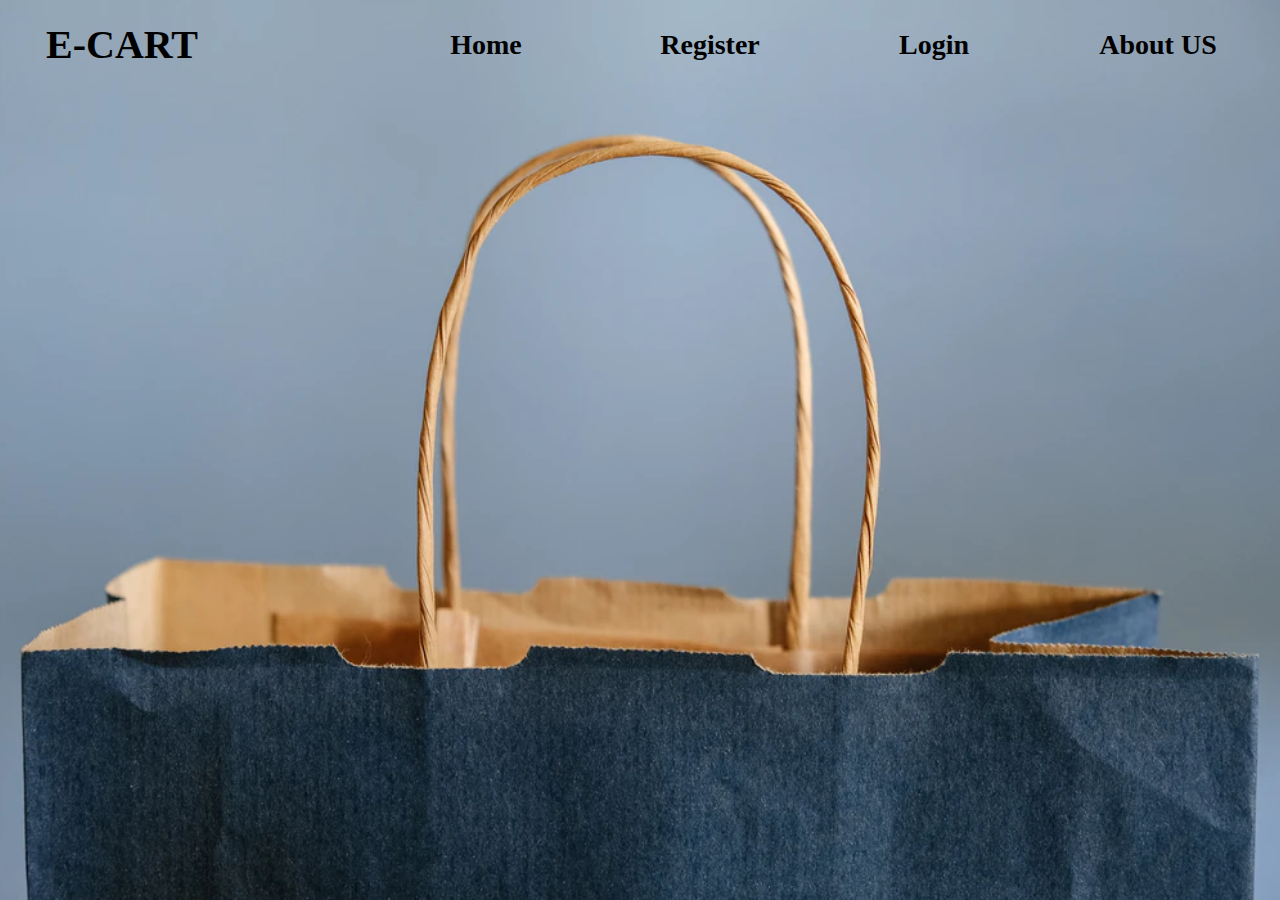
<file: WebContent/index.html>
<!DOCTYPE html>
<html>
<head>
<meta charset="ISO-8859-1">
<title>Home Page</title>

<script type="text/javascript">
	function login() {
		document.getElementById("log").style.display = "block";
	}

	function cross() {
		document.getElementById("log").style.display = "none";
	}

	
</script>
<style>
* {
	padding: 0px;
	margin: 0px;
}

.bgpic {
	background-image: url("shop.webp");
	height: 100vh;
	background-position: center;
	background-repeat: no-repeat;
	background-size: cover;
}

ul {
	list-style-type: none;
	margin: 0;
	padding: 0;
	overflow: hidden;
}

li {
	float: left;
}

li a {
	display: block;
	color: white;
	text-align: center;
	padding: 14px 16px;
	text-decoration: none;
	width: 200px;
	font-size: 60%;
}

/* Change the link color to #111 (black) on hover */
li a:hover {

	font-size: 200%;
}

.loginform {
	margin-top: 10%;
	background:white;
    width: 26%;
	height: 50%;
	border-radius: 7%;
	color: black;
	align: center;
	margin-left: 35%;
	display: none;
	position: absolute;
}

.header {
	overflow: hidden;
	padding: 20px 10px;
	color: white;
}

.header a {
	float: left;
	color: white;
	text-align: center;
	padding: 12px;
	text-decoration: none;
	font-size: 28px;
	line-height: 25px;
	border-radius: 4px;
}

.header a.logo {
	weight: 10;
	font-size: 40px;
}


.header a.active {
	color: white;
}

.header-right {
	float: right;
	color:white;
}

@media screen and (max-width: 500px) {
	.header a {
		float: none;
		display: block;
		text-align: left;
	}
	.header-right {
		float: none;
	}
}

.input {
	width: 170px;
	height: 30px;
	font-size: 15px;
}

.button {
	text-align: center;
	float: right ;
	border-radius: 1.5rem;
	border: none;
	width: 120px;
	background:black;
	color:white;
	font-weight: 600;
	margin-top: 40px;
	margin-right: 20px;
	padding:10px;
}

.img {
	width: 5%;
	height: 5%;
	margin-left: 90%;
	border-radius: 10%;
	margin-top:5%;
	position: relative;
	cursor: pointer;
}

.cross-button {
	width: 50px;
}

.caption {
	font-style: italic;
	font-size: 30px;
	margin-bottom: 20px;
	margin-top: 20px;
	
}

.caption-image {
	position: absolute;
	width: 20%;
	height: 20%;
	border-radius: 20%;
	left: 40%;
	top: -11%;
}

.footer {
	position: fixed;
	left: 0;
	bottom: 0;
	color: white;
	margin-top: 100%;
	width: 100%;
	height: 5%;
	font-size: 200%;
	text-align: center;
}

table {
	width: 50%;
	margin-left: 20%;
	margin-top: 15%;
}

b {
	color: black;
}
h3 {
color: white;
}

.errormessage {
	color: white;
	position: absolute;
	top: 20%;
	left: 40%;
	font-size: 150%;
}

.check{
margin-top:40px;
margin-left:20px;
}
</style>
</head>

<body class="bgpic">

	<div class="header">
		<ul>
			<li><a class="logo"><b>E-CART</b></a></li>
			<div class="header-right">
				<li><a href="home.html" class="active"><b>Home </b></a></li>
				<li><a class="active" href="register.html" id="register"> <b>Register</b></a></li>
				<li><a class="active" href="#" onclick="login()" id="login"> <b>Login</b></a></li>
				<li><a href="about.html" class="active"><b>About US </b></a></li>
			</div>
		</ul>
</div>


	<div class="loginform" id="log">
		<img src="cross.png" class="img" onclick="cross()">
		<caption><img src="caption1.png" class="caption-image"></caption>
			<br>
		    <div class=check>
		    <form action="./LoginServlet" method="post">
				<label for="user">User ID</label>
				<input type="text" name="user" id="user" class="input"  required>
				<br>
				<p></p>
				<label for="pass">Password</label>
				<input type="Password" name="pass" id="pass" class="input" required>
				<button  type="submit" class="button"><h3>Login</h3></button>
			</form>
		    </div>
			

	</div>

	
</body>
</html>
</file>
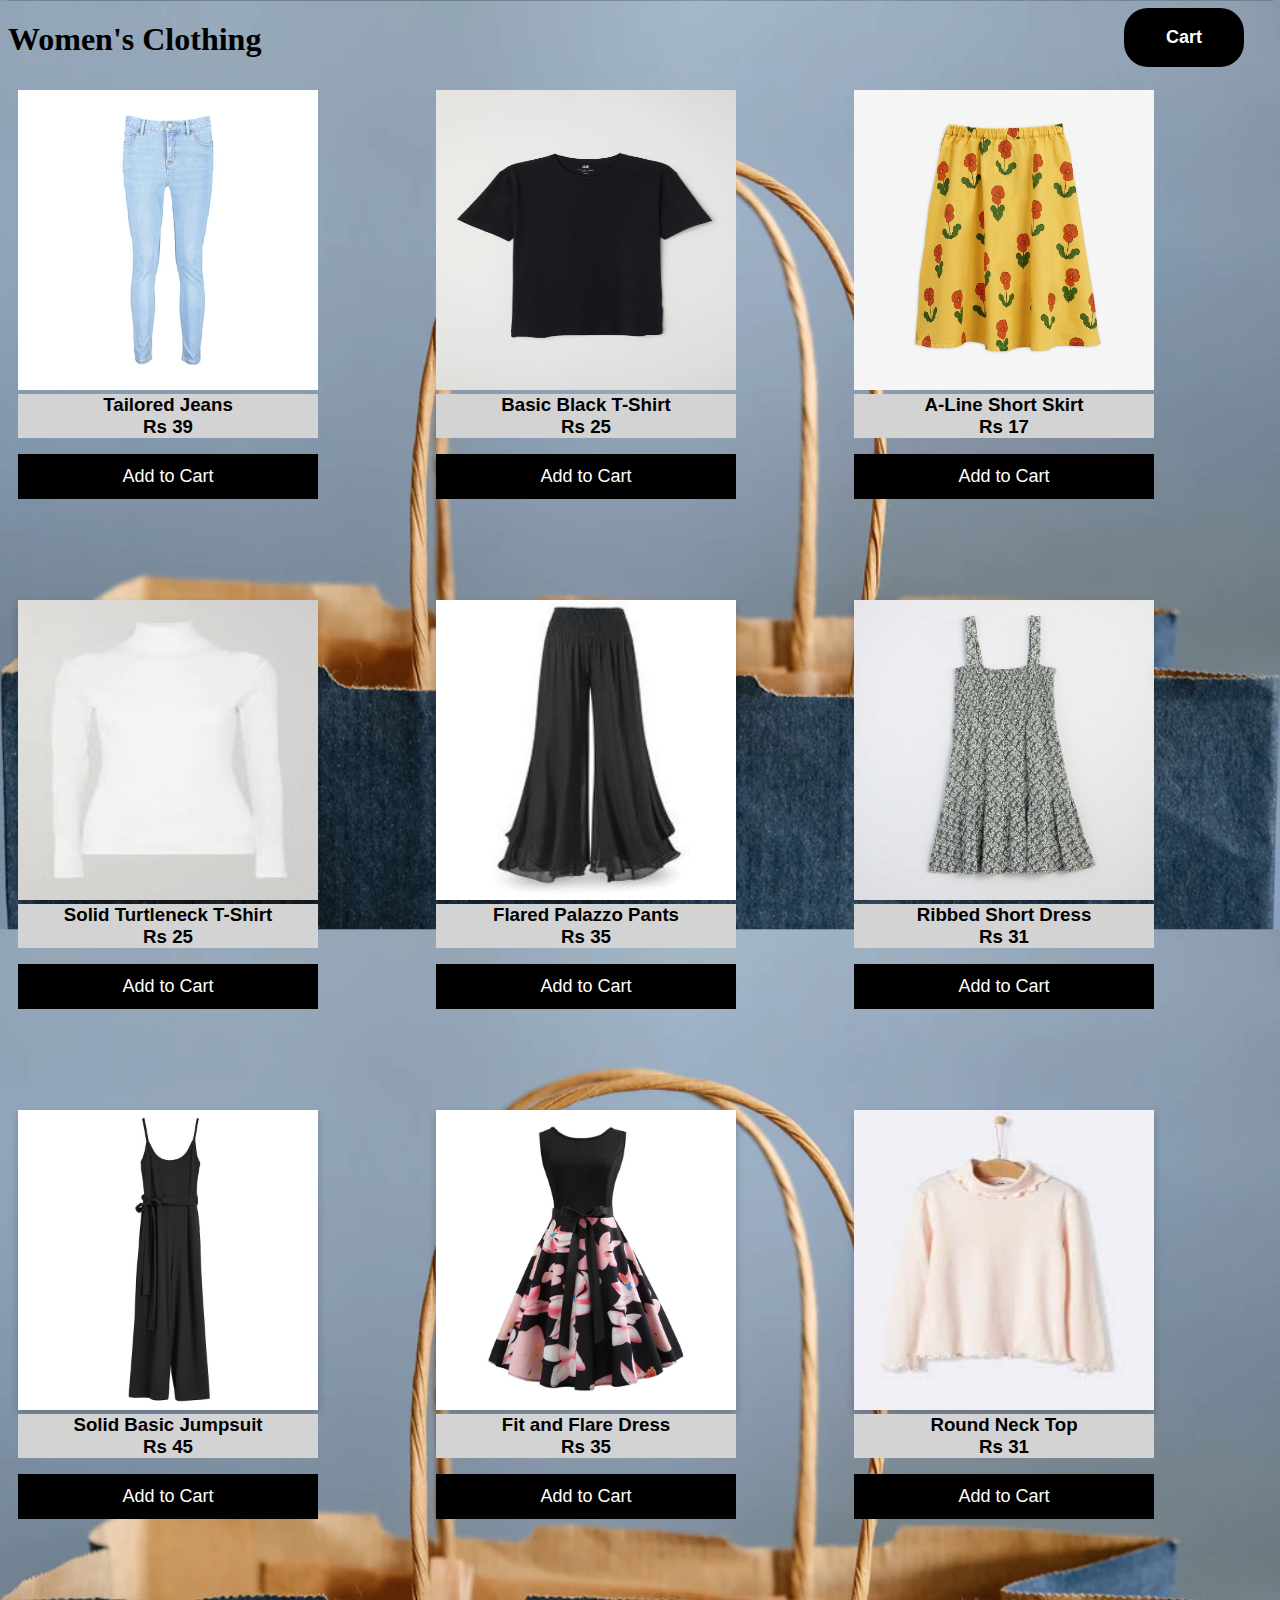
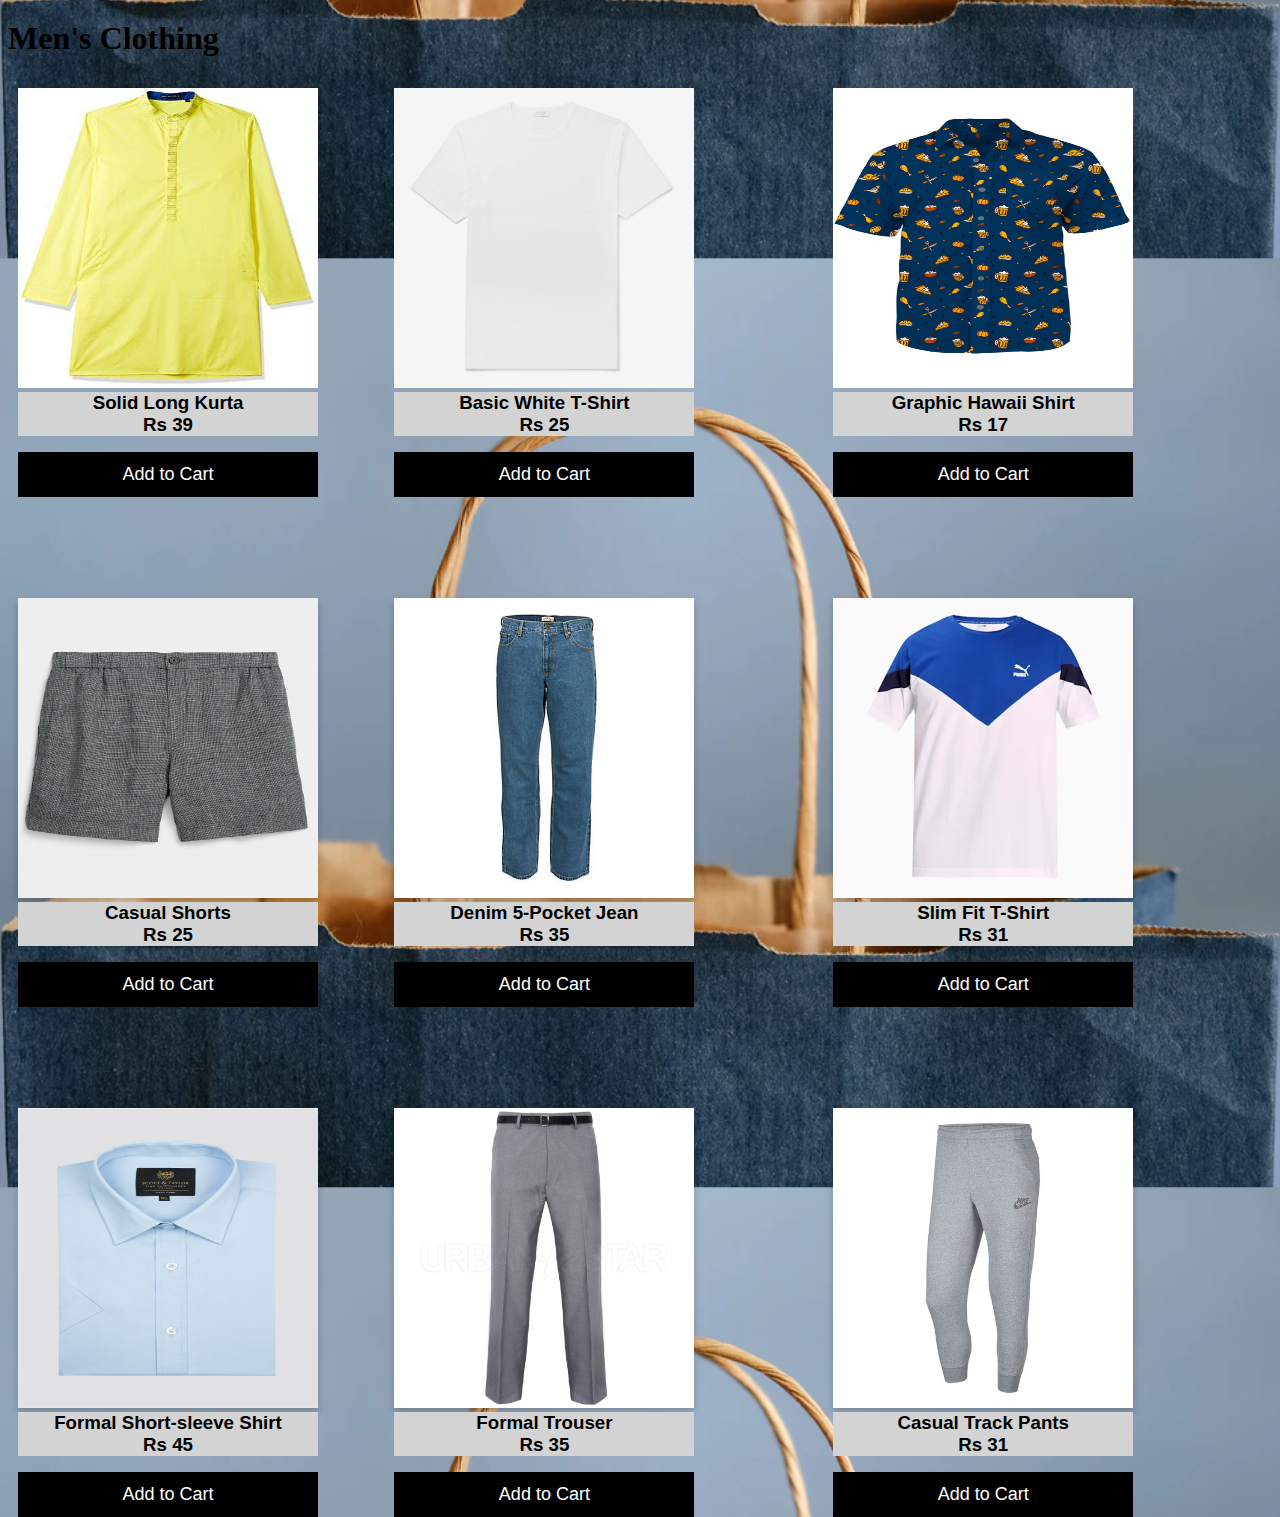
<file: WebContent/home.html>
<!DOCTYPE html>
<html>
<head>
<style>

.cart-button {
	text-align: center;
	float: right ;
	border-radius: 1.5rem;
	border: none;
	width: 120px;
	background:black;
	color:white;
	font-weight: 600;
	margin-right: 20px;
	position: absolute;
  top: 8px;
  right: 16px;
  font-size: 18px;
}

.grid-container {
  display: grid;
  grid-gap: 10px;
  grid-template-columns: auto auto auto;
  padding: 10px;
}
.card{

max-width:300px;
max-height:300px;
text-align: center;
font-family: arial
}

.card1{
margin-top:200px;
max-width:300px;
max-height:300px;
box-shadow: 0 4px 8px 0 rgba(0, 0, 0, 0.2);
text-align: center;
font-family: arial
}
.card2{
margin-top:200px;
max-width:300px;
max-height:300px;
box-shadow: 0 4px 8px 0 rgba(0, 0, 0, 0.2);
text-align: center;
font-family: arial
}



.price {
  color: grey;
  font-size: 22px;
}

.card button {
margin: 0;
  border: none;
  outline: 0;
  padding: 12px;
  color: white;
  background-color: #000;
  text-align: center;
  cursor: pointer;
  width: 100%;
  font-size: 18px;
}


.card1 button {
 border: none;
  outline: 0;
  padding: 12px;
  color: white;
  background-color: #000;
  text-align: center;
  cursor: pointer;
  width: 100%;
  font-size: 18px;
}

.card2 button {
 border: none;
  outline: 0;
  padding: 12px;
  color: white;
  background-color: #000;
  text-align: center;
  cursor: pointer;
  width: 100%;
  font-size: 18px;
}

.card button:hover {
  opacity: 0.7;
}

.card1 button:hover {
  opacity: 0.7;
}
.card2 button:hover {
  opacity: 0.7;
}
.bgpic {
	background-image: url("shop.webp");
	height: 100vh;
	background-repeat: repeat-y;
	background-position: center;
	background-size: cover;
}

card-icon{
height:40px;
width:40px;
}


h3{
background-color:#D3D3D3;
margin: 0;
padding: 0;
}
</style>
<meta charset="ISO-8859-1">
<title>Home</title>
</head>
<body class="bgpic">

<body>
<h1>Women's Clothing</h1>
<button  type="submit" class="cart-button"><p>Cart</p></button>

<div class="grid-container">
 <div class="card">
  <img src="jeans.jpg" alt="Denim Jeans" style="width:100%;height:100%">
  <h3>Tailored Jeans</h3>
  <h3>Rs 39</h3>
  <p><button>Add to Cart</button></p>
</div> 
<div class="card">
  <img src="shirt.jpg" alt="Shirt" style="width:100%;height:100%">
  <h3>Basic Black T-Shirt</h3>
  <h3>Rs 25</h3>
  <p><button>Add to Cart</button></p>
</div> 
<div class="card">
  <img src="skirt.jpg" alt="Shirt" style="width:100%;height:100%">
  <h3>A-Line Short Skirt</h3>
  <h3>Rs 17</h3>
  <p><button>Add to Cart</button></p>
</div>
<div class="card1">
  <img src="top.jpg" alt="Shirt" style="width:100%;height:100%">
  <h3>Solid Turtleneck T-Shirt</h3>
  <h3>Rs 25</h3>
  <p><button>Add to Cart</button></p>
</div>
<div class="card1">
  <img src="palazzo.jpg" alt="Shirt" style="width:100%;height:100%">
  <h3>Flared Palazzo Pants</h3>
  <h3>Rs 35</h3>
  <p><button>Add to Cart</button></p>
</div>
<div class="card1">
  <img src="dress.jpg" alt="Shirt" style="width:100%;height:100%">
  <h3>Ribbed Short Dress</h3>
  <h3>Rs 31</h3>
  <p><button>Add to Cart</button></p>
</div>
<div class="card2">
  <img src="jumpsuit.jpg" alt="Shirt" style="width:100%;height:100%">
  <h3>Solid Basic Jumpsuit</h3>
  <h3>Rs 45</h3>
  <p><button>Add to Cart</button></p>
</div>
<div class="card2">
  <img src="dress1.jpg" alt="Shirt" style="width:100%;height:100%">
  <h3>Fit and Flare Dress</h3>
  <h3>Rs 35</h3>
  <p><button>Add to Cart</button></p>
</div>
<div class="card2">
  <img src="top1.jpg" alt="Shirt" style="width:100%;height:100%">
  <h3>Round Neck Top</h3>
  <h3>Rs 31</h3>
  <p><button>Add to Cart</button></p>
</div>

</div>
<h1 style="margin-top:200px">Men's Clothing</h1>
<div class="grid-container">
 <div class="card">
  <img src="kurta.jpg" alt="Denim Jeans" style="width:100%;height:100%">
  <h3>Solid Long Kurta</h3>
  <h3>Rs 39</h3>
  <p><button>Add to Cart</button></p>
</div> 
<div class="card">
  <img src="whitet.jpg" alt="Shirt" style="width:100%;height:100%">
  <h3>Basic White T-Shirt</h3>
  <h3>Rs 25</h3>
  <p><button>Add to Cart</button></p>
</div> 
<div class="card">
  <img src="hawaii.jpg" alt="Shirt" style="width:100%;height:100%">
  <h3>Graphic Hawaii Shirt</h3>
  <h3>Rs 17</h3>
  <p><button>Add to Cart</button></p>
</div>
<div class="card1">
  <img src="shorts.jpg" alt="Shirt" style="width:100%;height:100%">
  <h3>Casual Shorts</h3>
  <h3>Rs 25</h3>
  <p><button>Add to Cart</button></p>
</div>
<div class="card1">
  <img src="mjean.jpg" alt="Shirt" style="width:100%;height:100%">
  <h3>Denim 5-Pocket Jean</h3>
  <h3>Rs 35</h3>
  <p><button>Add to Cart</button></p>
</div>
<div class="card1">
  <img src="slimfit.webp" alt="Shirt" style="width:100%;height:100%">
  <h3>Slim Fit T-Shirt</h3>
  <h3>Rs 31</h3>
  <p><button>Add to Cart</button></p>
</div>
<div class="card2">
  <img src="sshirt.jpg" alt="Shirt" style="width:100%;height:100%">
  <h3>Formal Short-sleeve Shirt</h3>
  <h3>Rs 45</h3>
  <p><button>Add to Cart</button></p>
</div>
<div class="card2">
  <img src="ftrou.jpg" alt="Shirt" style="width:100%;height:100%">
  <h3>Formal Trouser</h3>
  <h3>Rs 35</h3>
  <p><button>Add to Cart</button></p>
</div>
<div class="card2">
  <img src="track.jpg" alt="Shirt" style="width:100%;height:100%">
  <h3>Casual Track Pants</h3>
  <h3>Rs 31</h3>
  <p><button>Add to Cart</button></p>
</div>

</div>

</body>
</html>
</file>
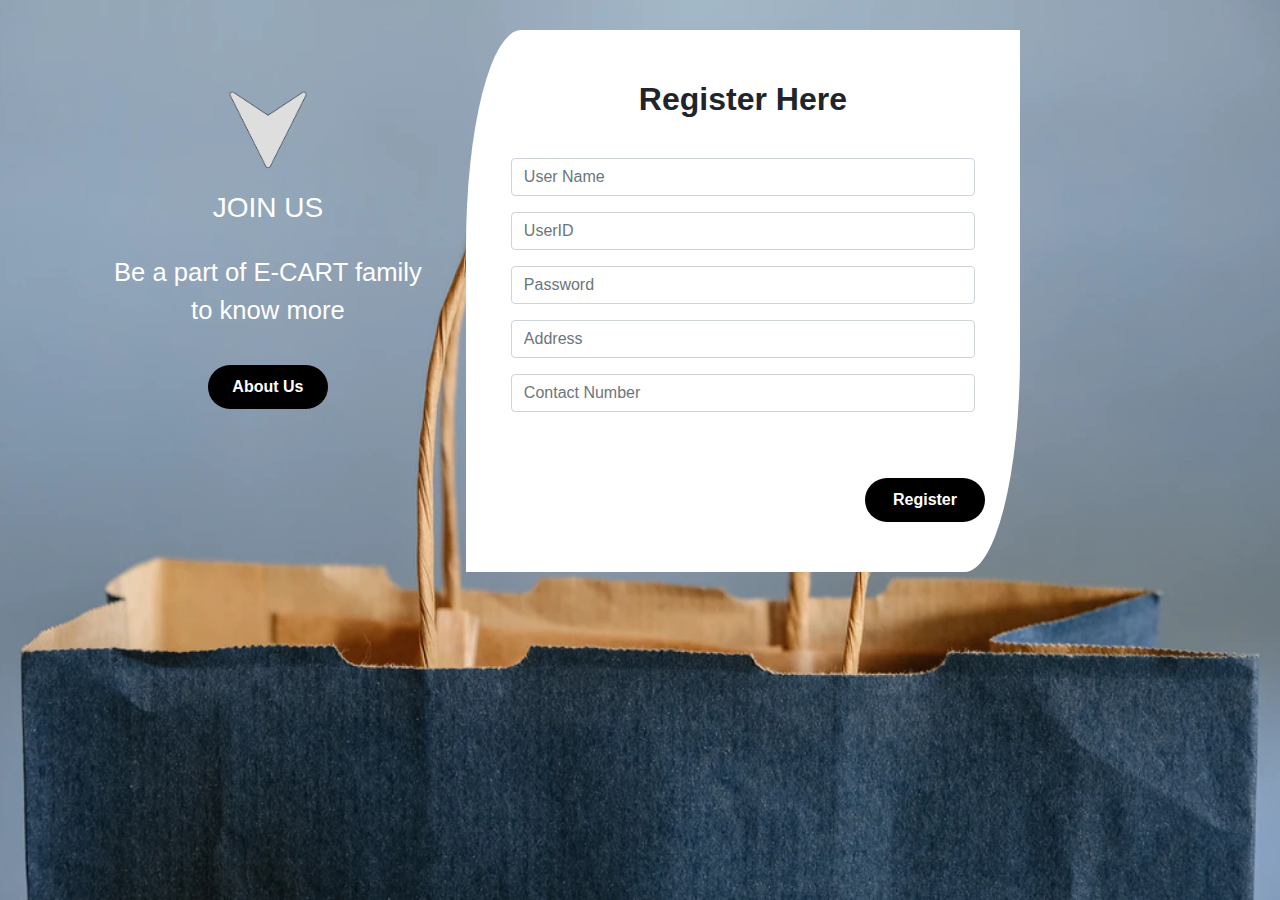
<file: WebContent/register.html>
<!DOCTYPE html>
<html>
<head>
<meta charset="ISO-8859-1">
<title>Registration</title>
<style>

.bgpic {
	background-image: url("shop.webp");
	height: 100vh;
	background-position: center;
	background-repeat: no-repeat;
	background-size: cover;
}
</style>
<script>
function sumbit()
{
alert("Registered Successfully")
}
</script>
<link rel="stylesheet" href="./style.css">
<link rel="stylesheet" href="https://stackpath.bootstrapcdn.com/bootstrap/4.5.2/css/bootstrap.min.css">
</head>

<body class="bgpic">
<div class="container">
	<div class="row">
		<div class="col-md-10 offset=md-1">
			<div class="row">
				<div class="col-md-5 register-left">
					<img src="icon.png">
					<h3>JOIN US</h3>
					<p style="font-size: 2vw">Be a part of E-CART family to know more</p>
					<button type="button" class="btn btn-primary">About Us</button>
				</div>
				<div class="col-md-7 register-right">
					<h2><b>Register Here</b></h2>
					<form method="post" action="/Register">
						<div class="register-form">
							<div class="form-group">
								<input type="text" class="form-control" placeholder="User Name" name="name">
							</div>
							<div class="form-group">
								<input type="text" class="form-control" placeholder="UserID" name="custid">
							</div>
							<div class="form-group">
								<input type="password" class="form-control" placeholder="Password" name="pass">
							</div>
							<div class="form-group">
								<input type="text" class="form-control" placeholder="Address" name="address">
							</div>
							<div class="form-group">
								<input type="text" class="form-control" placeholder="Contact Number" name="contact">
							</div>
						</div>
							<button type="submit" class="btn btn-primary" onclick="submit()">Register</button>
						</form>
					</div>
				</div>
			</div>
		</div>
	</div>
</body>
</html>
</file>
<file: WebContent/style.css>
@charset "ISO-8859-1";


.register-left{
	text-align: center;
	color: white;
	padding: 30px;
}

.register-left img
{
	margin-top: 60px;
	margin-bottom: 18px;
	width: 80px;
	animation: mover 1s infinite alternate ;
}
.register-left p{
	padding: 20px 20px 0;

}

.register-left .btn-primary
{
	border-radius: 1.5rem;
	border: none;
	width: 120px;
	background:black;
	font-weight: 600;
	margin-top: 20px;
	padding:10px;
}

.register-left .btn-primary:hover
{
	background:black;
}

.register-right
{
	border:none;
	background:white;
	margin-top:30px;
	border-top-left-radius: 10% 40%;
	border-bottom-right-radius: 10% 40%;
	padding: 50px;  
}

.register-right h2{
	text-align: center;
	margin-bottom: 10px;
	
}
.register-form
{
	padding: 30px;
}

.register-right .btn-primary
{
	float: right ;
	border-radius: 1.5rem;
	border: none;
	width: 120px;
	background:black;
	color:white;
	font-weight: 600;
	margin-top: 20px;
	margin-right: 20px;
	padding:10px;
}
.register-right .btn-primary:hover
{
	background:black;
}


@keyframes mover 
{
	0%{transform: translateY(0);}
	100%{transform: translateY(-20px);}
}
</file>
